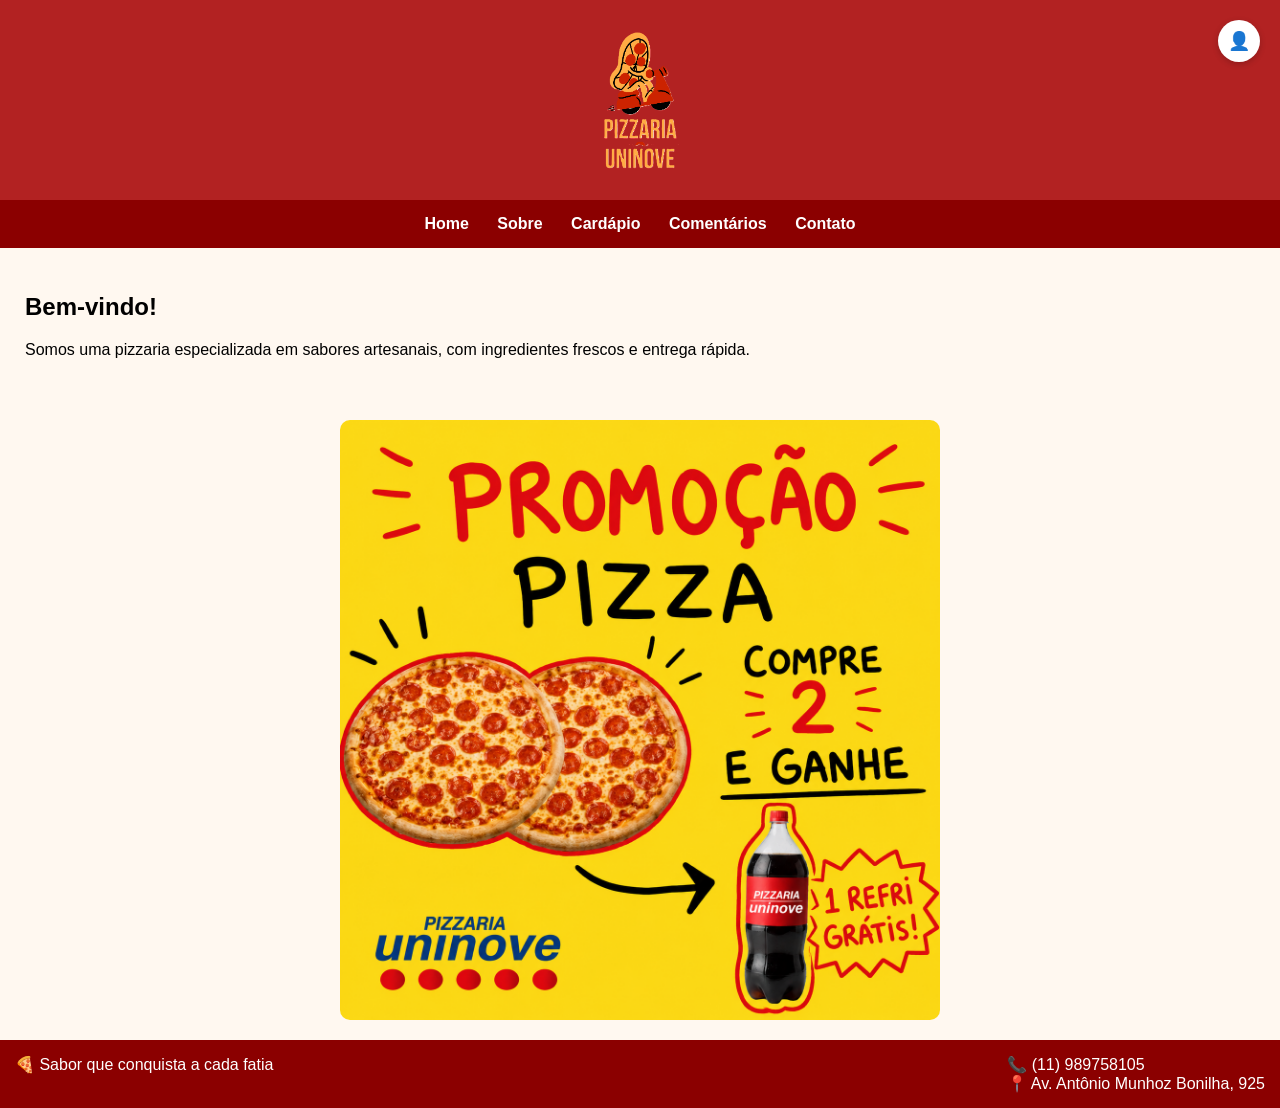
<file: index.html>
<!DOCTYPE html>
<html>
<head>
    <title>Pizzaria - Home</title>
    <link rel="stylesheet" href="style.css">
</head>
<body>

<header class="home-header">
    <img src="imagens/logo-img.png" class="logo-home">
    
</header>

<nav>
    <a href="index.html">Home</a>
    <a href="sobre.html">Sobre</a>
    <a href="pedidos.html">Cardápio</a>
    <a href="comentarios.html">Comentários</a>
    <a href="contato.html">Contato</a>
</nav>

<div class="container">
    <h2>Bem-vindo!</h2>
    <p>Somos uma pizzaria especializada em sabores artesanais, com ingredientes frescos e entrega rápida.</p>
</div>
<div class="promo-container">
    <img src="imagens/tcapa-img.png" class="capa-img">
</div>



<!-- Cliente -->
<div class="cliente-icon" onclick="abrirCliente()">👤</div>

<div class="cliente-box" id="clienteBox">
    <h3>Dados do Cliente</h3>
    <input type="text" placeholder="Nome">
    <input type="text" placeholder="CPF">
    <input type="text" placeholder="Telefone">
    <input type="email" placeholder="Email">
    <input type="text" placeholder="Endereço">
    <button onclick="fecharCliente()">Salvar</button>
</div>

<footer>
    <div class="footer-left">🍕 Sabor que conquista a cada fatia</div>
    <div class="footer-right">
        📞 (11) 989758105 <br>
        📍 Av. Antônio Munhoz Bonilha, 925
    </div>
</footer>

<script src="script.js"></script>
</body>
</html>
</file>
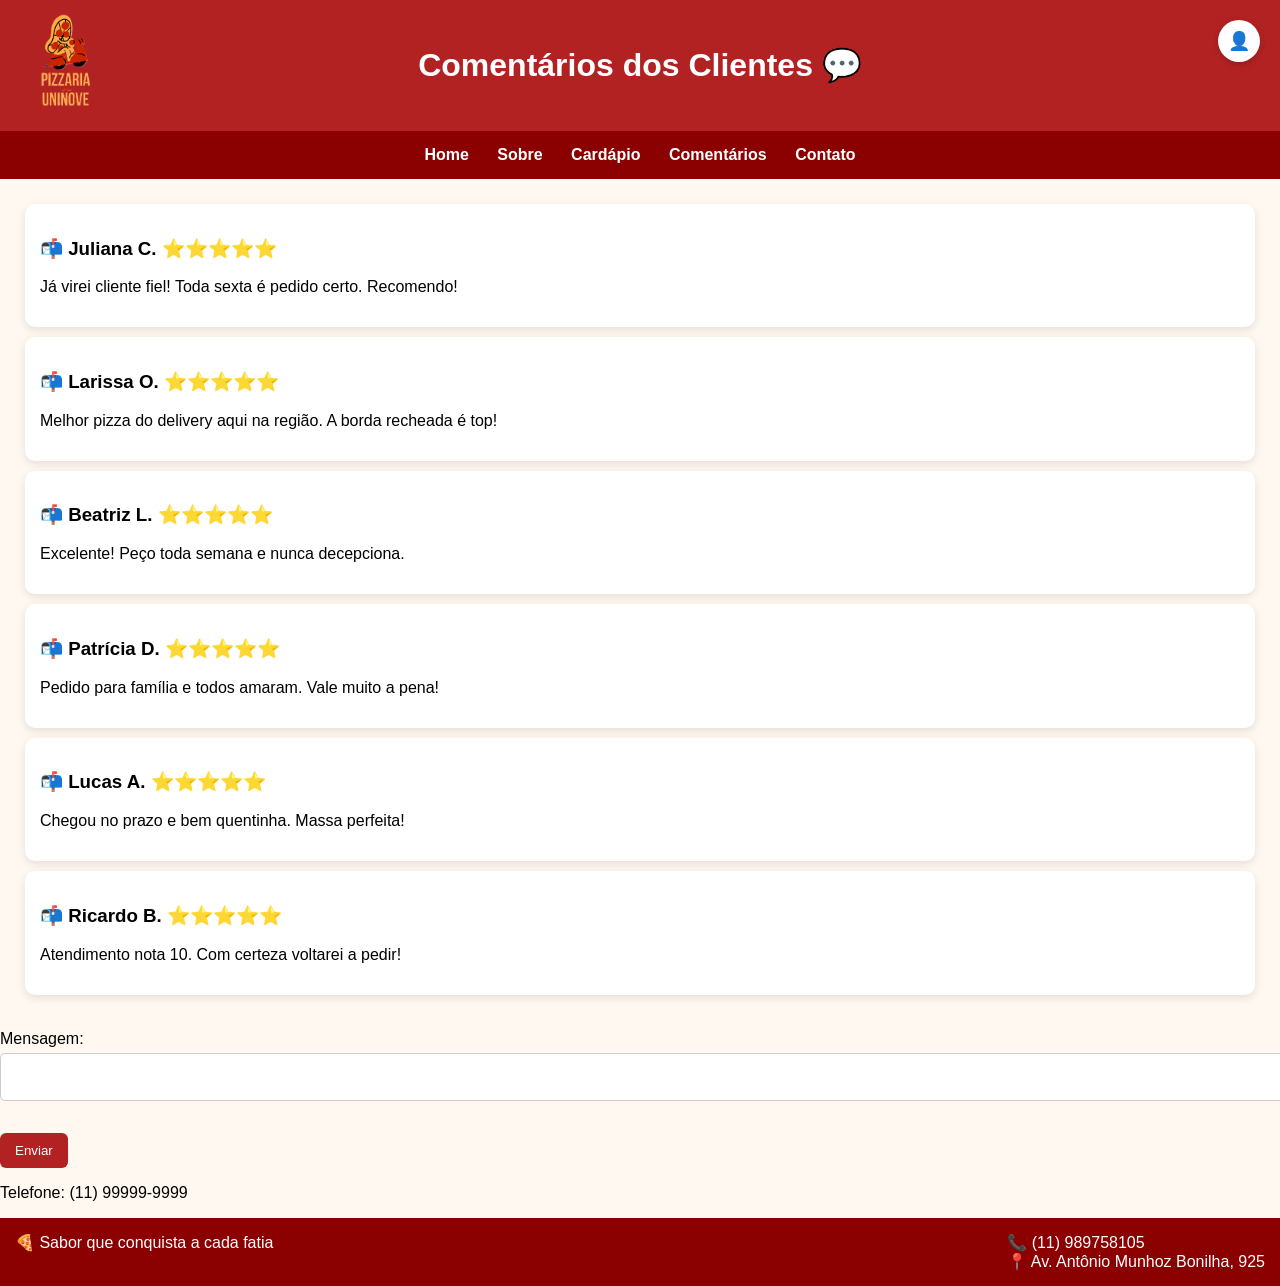
<file: comentarios.html>
<!DOCTYPE html>
<html>
<head>
    <title>Comentários</title>
    <link rel="stylesheet" href="style.css">
</head>
<body>

<header>
    <img src="imagens/logo-img.png" class="logo">
     <div class="cliente-icon" onclick="abrirCliente()">👤</div>


<div class="cliente-box" id="clienteBox">
    <h3>Dados do Cliente</h3>
    <input type="text" placeholder="Nome">
    <input type="text" placeholder="CPF">
    <input type="text" placeholder="Telefone">
    <input type="email" placeholder="Email">
    <input type="text" placeholder="Endereço">
    <button onclick="fecharCliente()">Salvar</button>
</div>
    <h1>Comentários dos Clientes 💬</h1>
</header>

<nav>
    <a href="index.html">Home</a>
    <a href="sobre.html">Sobre</a>
    <a href="pedidos.html">Cardápio</a>
    <a href="comentarios.html">Comentários</a>
    <a href="contato.html">Contato</a>
</nav>

<div class="container">

    <div class="comentario">
     <h3>📬 Juliana C. ⭐⭐⭐⭐⭐</h3>
     <p>Já virei cliente fiel! Toda sexta é pedido certo. Recomendo!</p>
 </div>
 <div class="comentario">
     <h3>📬 Larissa O. ⭐⭐⭐⭐⭐</h3>
     <p>Melhor pizza do delivery aqui na região. A borda recheada é top!</p>
 </div>
 <div class="comentario">
    <h3>📬 Beatriz L. ⭐⭐⭐⭐⭐</h3>
    <p>Excelente! Peço toda semana e nunca decepciona.</p>
</div>
     
 <div class="comentario">
     <h3>📬 Patrícia D. ⭐⭐⭐⭐⭐</h3>
     <p>Pedido para família e todos amaram. Vale muito a pena!</p>
 </div>
 <div class="comentario">
     <h3>📬 Lucas A. ⭐⭐⭐⭐⭐</h3>
     <p>Chegou no prazo e bem quentinha. Massa perfeita!</p>
 </div>
 <div class="comentario">
     <h3>📬 Ricardo B. ⭐⭐⭐⭐⭐</h3>
     <p>Atendimento nota 10. Com certeza voltarei a pedir!</p>
 </div>
     

</div>
<div>
    <form>
           <label>Mensagem:</label><br>
       <textarea></textarea><br><br>
       <button type="submit">Enviar</button>
   </form>
   <p>Telefone: (11) 99999-9999</p>
</div>
<footer>
    <div class="footer-left">🍕 Sabor que conquista a cada fatia</div>
    <div class="footer-right">
        📞 (11) 989758105 <br>
        📍 Av. Antônio Munhoz Bonilha, 925
    </div>
</footer>

<script src="script.js"></script>
</body>
</html>
</file>
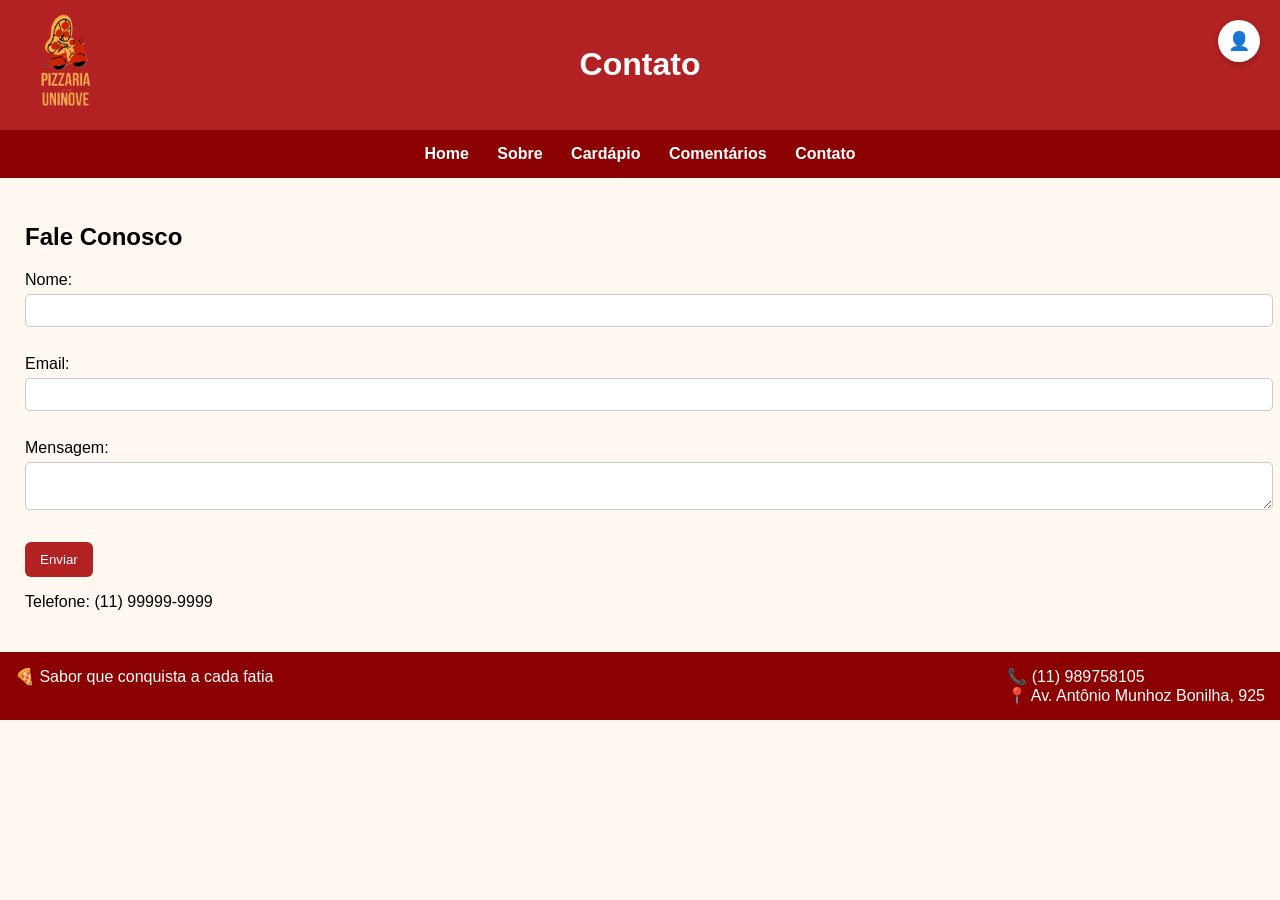
<file: contato.html>
<!DOCTYPE html>
<html>
<head>
    <title>Contato</title>
    <link rel="stylesheet" href="style.css">
</head>
<body>

<header>
    <img src="imagens/logo-img.png" class="logo">
     
    <h1>Contato</h1>
</header>

<nav>
    <a href="index.html">Home</a>
    <a href="sobre.html">Sobre</a>
    <a href="pedidos.html">Cardápio</a>
    <a href="comentarios.html">Comentários</a>
    <a href="contato.html">Contato</a>
</nav>

<div class="container">
    <h2>Fale Conosco</h2>


    <form>
        <label>Nome:</label><br>
        <input type="text"><br><br>


        <label>Email:</label><br>
        <input type="email"><br><br>


        <label>Mensagem:</label><br>
        <textarea></textarea><br><br>


        <button type="submit">Enviar</button>
    </form>


    <p>Telefone: (11) 99999-9999</p>
</div>

<div class="cliente-icon" onclick="abrirCliente()">👤</div>


<div class="cliente-box" id="clienteBox">
    <h3>Dados do Cliente</h3>
    <input type="text" placeholder="Nome">
    <input type="text" placeholder="CPF">
    <input type="text" placeholder="Telefone">
    <input type="email" placeholder="Email">
    <input type="text" placeholder="Endereço">
    <button onclick="fecharCliente()">Salvar</button>
</div>
<footer>
    <div class="footer-left">🍕 Sabor que conquista a cada fatia</div>
    <div class="footer-right">
        📞 (11) 989758105 <br>
        📍 Av. Antônio Munhoz Bonilha, 925
    </div>
</footer>

<script src="script.js"></script>
</body>
</html>
</file>
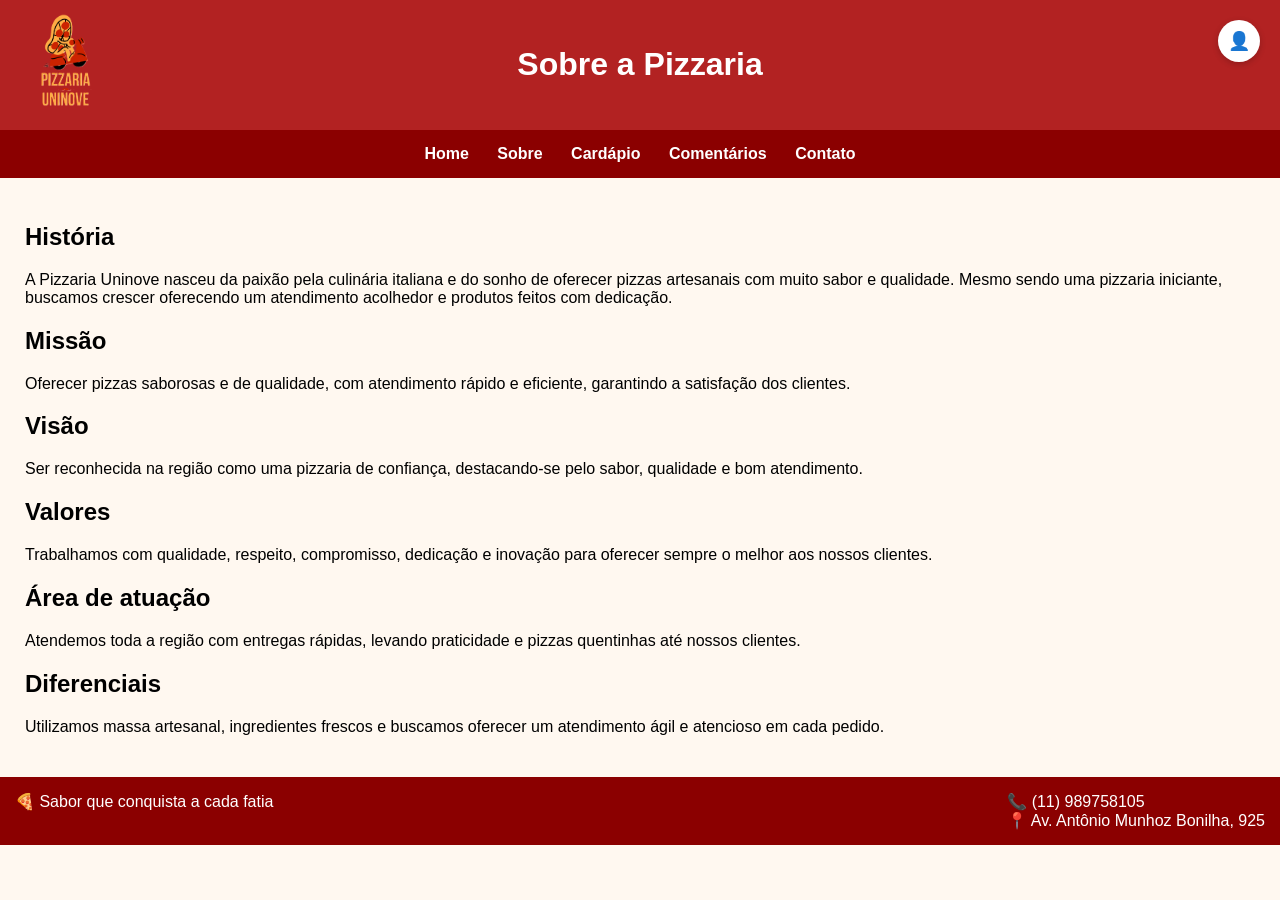
<file: sobre.html>
<!DOCTYPE html>
<html>
<head>
    <title>Sobre</title>
    <link rel="stylesheet" href="style.css">
</head>
<body>

<header>
    <img src="imagens/logo-img.png" class="logo">
   
    <h1>Sobre a Pizzaria</h1>
</header>

<nav>
    <a href="index.html">Home</a>
    <a href="sobre.html">Sobre</a>
    <a href="pedidos.html">Cardápio</a>
    <a href="comentarios.html">Comentários</a>
    <a href="contato.html">Contato</a>
</nav>

<div class="container">

    <h2> História</h2>
    <p>A Pizzaria Uninove nasceu da paixão pela culinária italiana e do sonho de oferecer pizzas artesanais com muito sabor e qualidade. Mesmo sendo uma pizzaria iniciante, buscamos crescer oferecendo um atendimento acolhedor e produtos feitos com dedicação.</p>

    <h2> Missão</h2>
    <p>Oferecer pizzas saborosas e de qualidade, com atendimento rápido e eficiente, garantindo a satisfação dos clientes.</p>

    <h2> Visão</h2>
    <p>Ser reconhecida na região como uma pizzaria de confiança, destacando-se pelo sabor, qualidade e bom atendimento.</p>

    <h2> Valores</h2>
    <p>Trabalhamos com qualidade, respeito, compromisso, dedicação e inovação para oferecer sempre o melhor aos nossos clientes.</p>

    <h2> Área de atuação</h2>
    <p>Atendemos toda a região com entregas rápidas, levando praticidade e pizzas quentinhas até nossos clientes.</p>

    <h2> Diferenciais</h2>
    <p>Utilizamos massa artesanal, ingredientes frescos e buscamos oferecer um atendimento ágil e atencioso em cada pedido.</p>

</div>
<div class="cliente-icon" onclick="abrirCliente()">👤</div>


<div class="cliente-box" id="clienteBox">
    <h3>Dados do Cliente</h3>
    <input type="text" placeholder="Nome">
    <input type="text" placeholder="CPF">
    <input type="text" placeholder="Telefone">
    <input type="email" placeholder="Email">
    <input type="text" placeholder="Endereço">
    <button onclick="fecharCliente()">Salvar</button>
</div>
<footer>
    <div class="footer-left">🍕 Sabor que conquista a cada fatia</div>
    <div class="footer-right">
        📞 (11) 989758105 <br>
        📍 Av. Antônio Munhoz Bonilha, 925
    </div>
</footer>

<script src="script.js"></script>
</body>
</html>
</file>
<file: style.css>
/* RESET BÁSICO */
body {
    font-family: Arial, sans-serif;
    margin: 0;
    background-color: #fff8f0;
}

/* HEADER */
header {
    background-color: #b22222;
    color: white;
    text-align: center;
    padding: 25px;
    position: relative;
}

.logo {
    height: 100px;
    position: absolute;
    left: 20px;
    top: 10px;
}
.logo-home {
    height: 150px; /* diminui um pouco */
    display: block;
    margin: 0 auto;
}
.capa-img {
    display: block;
    margin: 20px auto; /* centraliza */
    
    width: 600px;   /* controla largura */
    height: auto;   /* mantém proporção */
    
    border-radius: 10px;
}
/* MENU */
nav {
    background-color: #8b0000;
    padding: 15px;
    text-align: center;
}

nav a {
    color: white;
    text-decoration: none;
    margin: 0 12px;
    font-weight: bold;
    transition: 0.3s;
}

nav a:hover {
    color: #ff0400;
}

/* CONTEÚDO */
.container {
    padding: 25px;
}

/* CARDS */
.card {
    background-color: white;
    padding: 15px;
    margin: 15px 0;
    border-radius: 10px;

    display: flex;
    justify-content: space-between;
    align-items: center;

    box-shadow: 0 4px 10px rgba(0,0,0,0.1);
    transition: 0.3s;
}

.card:hover {
    transform: scale(1.02);
}

/* IMAGENS */
.pizza-img {
    width: 100px;
    border-radius: 10px;
}

/* BOTÕES */
button {
    background-color: #b22222;
    color: white;
    border: none;
    padding: 10px 15px;
    border-radius: 6px;
    cursor: pointer;
    transition: 0.3s;
}

button:hover {
    background-color: #ff4d4d;
}

/* CLIENTE */
.cliente-icon {
    position: absolute;
    top: 20px;
    right: 20px;
    background-color: white;
    color: #b22222;
    padding: 10px;
    border-radius: 50%;
    cursor: pointer;
    font-size: 18px;
    box-shadow: 0 2px 6px rgba(0,0,0,0.2);
}

.cliente-box {
    display: none;
    position: fixed;
    top: 80px;
    right: 20px;
    background-color: white;
    padding: 15px;
    border-radius: 10px;
    width: 200px;

    box-shadow: 0 4px 12px rgba(0,0,0,0.2);
}

/* INPUTS */
input, textarea {
    width: 100%;
    padding: 8px;
    margin-top: 5px;
    margin-bottom: 10px;
    border-radius: 5px;
    border: 1px solid #ccc;
}

/* COMENTÁRIOS */
.comentario {
    background: white;
    padding: 15px;
    border-radius: 10px;
    margin-bottom: 10px;

    box-shadow: 0 3px 8px rgba(0,0,0,0.1);
}

/* RODAPÉ */
footer{
     display: flex; 
     justify-content: space-between;
      background: #8b0000; 
      color: white; 
      padding: 15px;
     }
</file>
